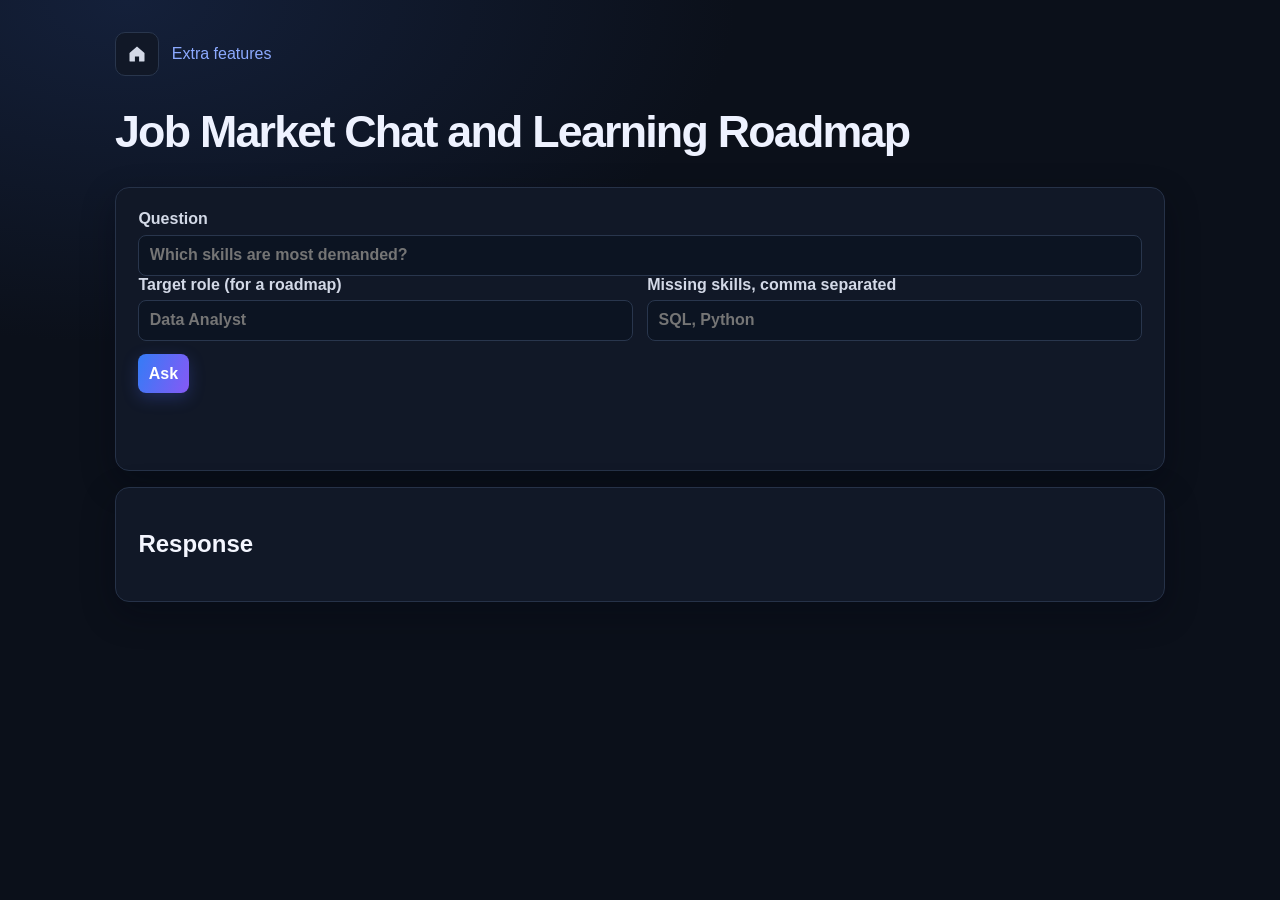
<file: dashboard/extras/chat.html>
<!doctype html>
<html lang="en">
<head>
    <meta charset="utf-8">
    <meta name="viewport" content="width=device-width, initial-scale=1">
    <title>Job Market Chat</title>
    <link rel="stylesheet" href="extras.css?v=3">
</head>
<body>
<main>
    <nav class="page-topbar" aria-label="Page navigation">
        <a class="back-dashboard" href="/" aria-label="Go to dashboard" title="Go to dashboard">
            <svg viewBox="0 0 24 24" aria-hidden="true"><path d="M3 10.8 12 3l9 7.8v9.7a.5.5 0 0 1-.5.5h-6v-6h-5v6h-6a.5.5 0 0 1-.5-.5z"/></svg>
        </a>
        <a href="/static/extras/index.html">Extra features</a>
    </nav>
    <h1>Job Market Chat and Learning Roadmap</h1>
    <section class="panel">
        <form id="chat-form">
            <label>Question<input name="question" required maxlength="2000" placeholder="Which skills are most demanded?"></label>
            <div class="form-grid">
                <label>Target role (for a roadmap)<input name="target_role" maxlength="160" placeholder="Data Analyst"></label>
                <label>Missing skills, comma separated<input name="missing_skills" placeholder="SQL, Python"></label>
            </div>
            <button type="submit">Ask</button>
        </form>
        <p id="message" class="message" role="alert"></p>
    </section>
    <section class="panel"><h2>Response</h2><pre id="result" class="result"></pre></section>
</main>
<script src="common.js?v=3"></script>
<script src="chat.js?v=3"></script>
</body>
</html>
</file>
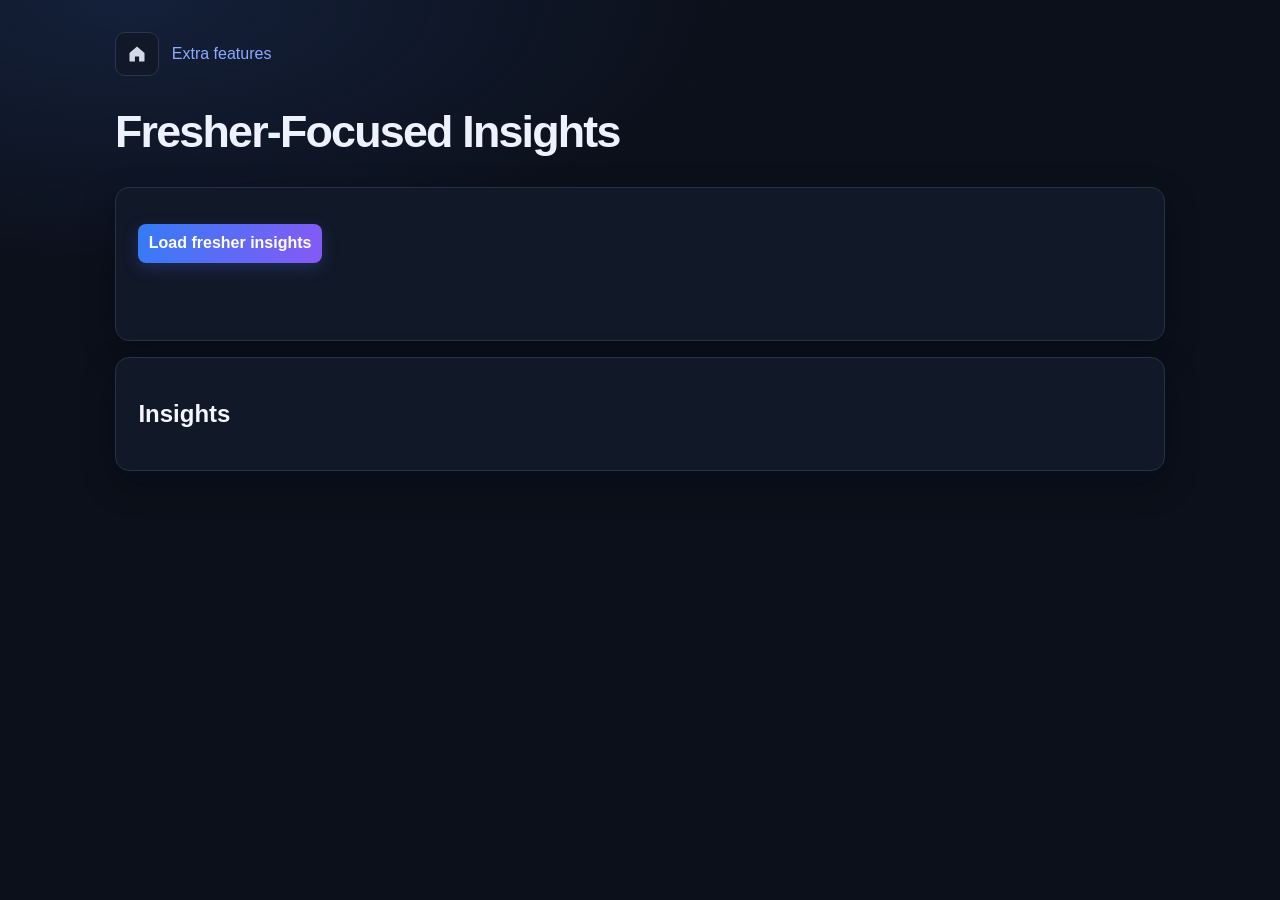
<file: dashboard/extras/fresher_insights.html>
<!doctype html>
<html lang="en">
<head>
    <meta charset="utf-8">
    <meta name="viewport" content="width=device-width, initial-scale=1">
    <title>Fresher Insights</title>
    <link rel="stylesheet" href="extras.css?v=3">
</head>
<body>
<main>
    <nav class="page-topbar" aria-label="Page navigation">
        <a class="back-dashboard" href="/" aria-label="Go to dashboard" title="Go to dashboard">
            <svg viewBox="0 0 24 24" aria-hidden="true"><path d="M3 10.8 12 3l9 7.8v9.7a.5.5 0 0 1-.5.5h-6v-6h-5v6h-6a.5.5 0 0 1-.5-.5z"/></svg>
        </a>
        <a href="/static/extras/index.html">Extra features</a>
    </nav>
    <h1>Fresher-Focused Insights</h1>
    <section class="panel">
        <button id="load-insights" type="button">Load fresher insights</button>
        <p id="message" class="message" role="alert"></p>
    </section>
    <section class="panel"><h2>Insights</h2><pre id="result" class="result"></pre></section>
</main>
<script src="common.js?v=3"></script>
<script src="fresher_insights.js?v=3"></script>
</body>
</html>
</file>
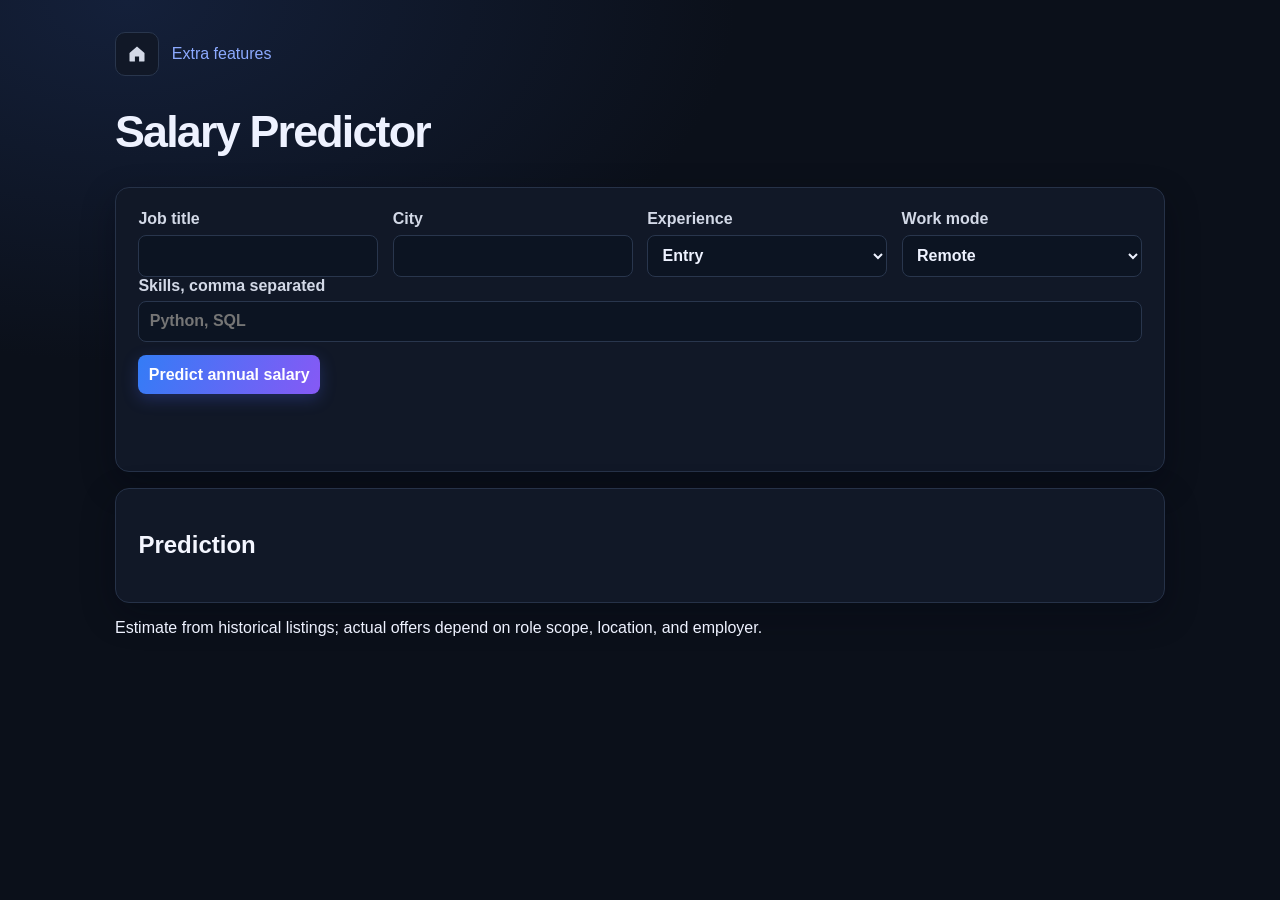
<file: dashboard/extras/salary_predictor.html>
<!doctype html>
<html lang="en">
<head>
    <meta charset="utf-8">
    <meta name="viewport" content="width=device-width, initial-scale=1">
    <title>Salary Predictor</title>
    <link rel="stylesheet" href="extras.css?v=3">
</head>
<body>
<main>
    <nav class="page-topbar" aria-label="Page navigation">
        <a class="back-dashboard" href="/" aria-label="Go to dashboard" title="Go to dashboard">
            <svg viewBox="0 0 24 24" aria-hidden="true"><path d="M3 10.8 12 3l9 7.8v9.7a.5.5 0 0 1-.5.5h-6v-6h-5v6h-6a.5.5 0 0 1-.5-.5z"/></svg>
        </a>
        <a href="/static/extras/index.html">Extra features</a>
    </nav>
    <h1>Salary Predictor</h1>
    <section class="panel">
        <form id="salary-form">
            <div class="form-grid">
                <label>Job title<input name="title" required maxlength="200"></label>
                <label>City<input name="city" maxlength="100"></label>
                <label>Experience
                    <select name="experience_level"><option>Entry</option><option>Mid</option><option>Senior</option><option>Lead</option></select>
                </label>
                <label>Work mode
                    <select name="work_mode"><option>Remote</option><option>Hybrid</option><option>Onsite</option></select>
                </label>
            </div>
            <label>Skills, comma separated<input name="skills" placeholder="Python, SQL"></label>
            <button type="submit">Predict annual salary</button>
        </form>
        <p id="message" class="message" role="alert"></p>
    </section>
    <section class="panel"><h2>Prediction</h2><div id="result" aria-live="polite"></div></section>
    <p>Estimate from historical listings; actual offers depend on role scope, location, and employer.</p>
</main>
<script src="common.js?v=3"></script>
<script src="salary_predictor.js?v=3"></script>
</body>
</html>
</file>
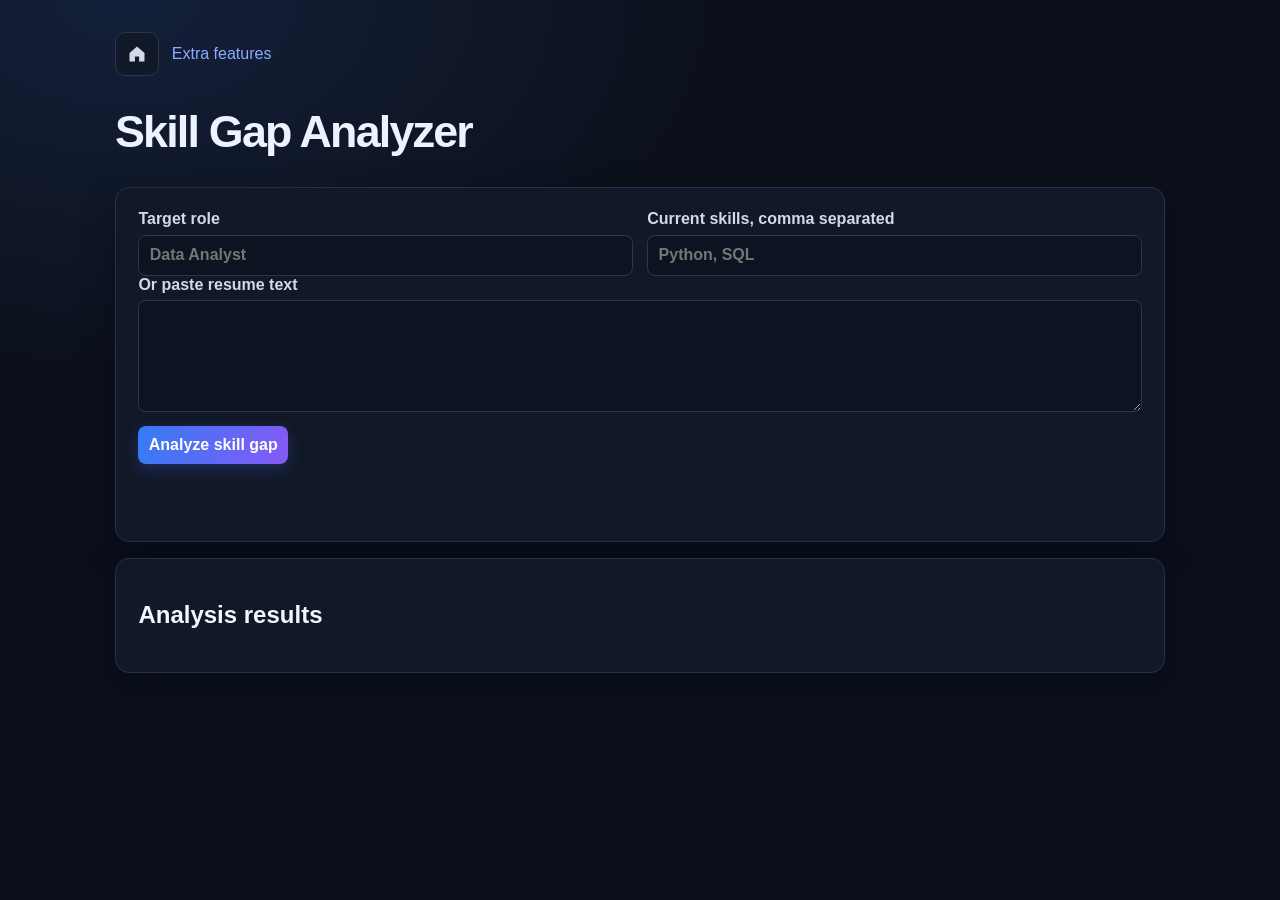
<file: dashboard/extras/skill_gap.html>
<!doctype html>
<html lang="en">
<head>
    <meta charset="utf-8">
    <meta name="viewport" content="width=device-width, initial-scale=1">
    <title>Skill Gap Analyzer</title>
    <link rel="stylesheet" href="extras.css?v=3">
</head>
<body>
<main>
    <nav class="page-topbar" aria-label="Page navigation">
        <a class="back-dashboard" href="/" aria-label="Go to dashboard" title="Go to dashboard">
            <svg viewBox="0 0 24 24" aria-hidden="true"><path d="M3 10.8 12 3l9 7.8v9.7a.5.5 0 0 1-.5.5h-6v-6h-5v6h-6a.5.5 0 0 1-.5-.5z"/></svg>
        </a>
        <a href="/static/extras/index.html">Extra features</a>
    </nav>
    <h1>Skill Gap Analyzer</h1>
    <section class="panel">
        <form id="skill-gap-form">
            <div class="form-grid">
                <label>Target role<input name="target_role" required maxlength="160" placeholder="Data Analyst"></label>
                <label>Current skills, comma separated<input name="user_skills" placeholder="Python, SQL"></label>
            </div>
            <label>Or paste resume text<textarea name="resume_text" maxlength="30000"></textarea></label>
            <button type="submit">Analyze skill gap</button>
        </form>
        <p id="message" class="message" role="alert"></p>
    </section>
    <section class="panel"><h2>Analysis results</h2><div id="result" aria-live="polite"></div></section>
</main>
<script src="common.js?v=3"></script>
<script src="skill_gap.js?v=3"></script>
</body>
</html>
</file>
<file: dashboard/extras/extras.css>
:root {
    color-scheme: dark;
    font-family: Arial, sans-serif;
    color: #eef2ff;
    background: #0b101a;
}

body {
    margin: 0;
    padding: 2rem 1.5rem;
    background:
        radial-gradient(ellipse at 10% 0%, #14203a 0, transparent 38rem),
        #0b101a;
}

main {
    max-width: 1050px;
    margin: 0 auto;
}

.page-topbar {
    display: flex;
    align-items: center;
    gap: 0.8rem;
    margin-bottom: 1.25rem;
    color: #9eacc2;
}

.back-dashboard {
    display: inline-flex;
    width: 42px;
    height: 42px;
    align-items: center;
    justify-content: center;
    color: #d3d9e7;
    background: #111827;
    border: 1px solid #29364d;
    border-radius: 10px;
}

.back-dashboard:hover {
    color: #fff;
    border-color: #687fea;
    background: #151d30;
    text-decoration: none;
}

.back-dashboard svg {
    width: 20px;
    height: 20px;
    fill: currentColor;
}

a {
    color: #8caaff;
    text-decoration: none;
}

a:hover {
    color: #c1a8ff;
    text-decoration: underline;
}

h1 {
    font-size: clamp(2rem, 5vw, 2.8rem);
    letter-spacing: -0.04em;
}

h2 {
    color: #f4f6ff;
}

.panel {
    background: #111827;
    border: 1px solid #263248;
    border-radius: 14px;
    padding: 1.4rem;
    margin: 1rem 0;
    box-shadow: 0 12px 34px #03071255;
}

.form-grid {
    display: grid;
    grid-template-columns: repeat(auto-fit, minmax(210px, 1fr));
    gap: 0.9rem;
}

label {
    display: grid;
    gap: 0.4rem;
    font-weight: 600;
    color: #d3d9e7;
}

label.checkbox-label {
    display: flex;
    align-items: center;
    gap: 0.65rem;
}

label.checkbox-label input {
    width: auto;
    accent-color: #7c6cf2;
}

input,
textarea,
select,
button {
    box-sizing: border-box;
    font: inherit;
    padding: 0.65rem;
    color: #eef2ff;
    background: #0c1422;
    border: 1px solid #29364d;
    border-radius: 8px;
}

textarea {
    min-height: 7rem;
    resize: vertical;
}

button {
    border: 0;
    color: #fff;
    background: linear-gradient(110deg, #347cf6, #8659f5);
    cursor: pointer;
    margin-top: 0.85rem;
    font-weight: 700;
    box-shadow: 0 5px 16px #4c65f044;
}

button:hover {
    filter: brightness(1.1);
}

button:disabled {
    opacity: 0.65;
    cursor: wait;
}

.message {
    min-height: 1.4rem;
    color: #ff9a9a;
}

.result {
    white-space: pre-wrap;
    overflow-wrap: anywhere;
    color: #ccd6e8;
    font-size: 0.9rem;
    line-height: 1.6;
}

.chart {
    min-height: 320px;
}

table {
    width: 100%;
    border-collapse: collapse;
    font-size: 0.92rem;
}

th,
td {
    padding: 0.6rem;
    border-bottom: 1px solid #27344a;
    text-align: left;
}

th {
    color: #9eacc2;
    font-size: 0.8rem;
    text-transform: uppercase;
    letter-spacing: 0.05em;
}

.result-grid {
    display: grid;
    grid-template-columns: repeat(auto-fit, minmax(210px, 1fr));
    gap: 0.8rem;
}

.result-card {
    background: #0c1422;
    border: 1px solid #263248;
    border-radius: 10px;
    padding: 1rem;
}

.result-card h3 {
    margin: 0 0 0.65rem;
    color: #a9bbff;
}

.metric {
    color: #53d6b3;
    font-size: 1.8rem;
    font-weight: 800;
}

.skill-chip {
    display: inline-block;
    margin: 0.2rem;
    padding: 0.35rem 0.6rem;
    color: #d5ccff;
    background: #27224a;
    border-radius: 999px;
}

.feature-list {
    display: grid;
    grid-template-columns: repeat(auto-fit, minmax(260px, 1fr));
    gap: 0.8rem;
    padding: 0;
    list-style: none;
}

.feature-list a {
    display: block;
    min-height: 1.5rem;
    padding: 1rem;
    background: #0c1422;
    border: 1px solid #29364d;
    border-radius: 10px;
    font-weight: 700;
}

.feature-list a:hover {
    border-color: #687fea;
    background: #151d30;
    text-decoration: none;
}

@media (max-width: 600px) {
    body {
        padding: 1rem;
    }

    .panel {
        padding: 1rem;
    }
}
</file>
